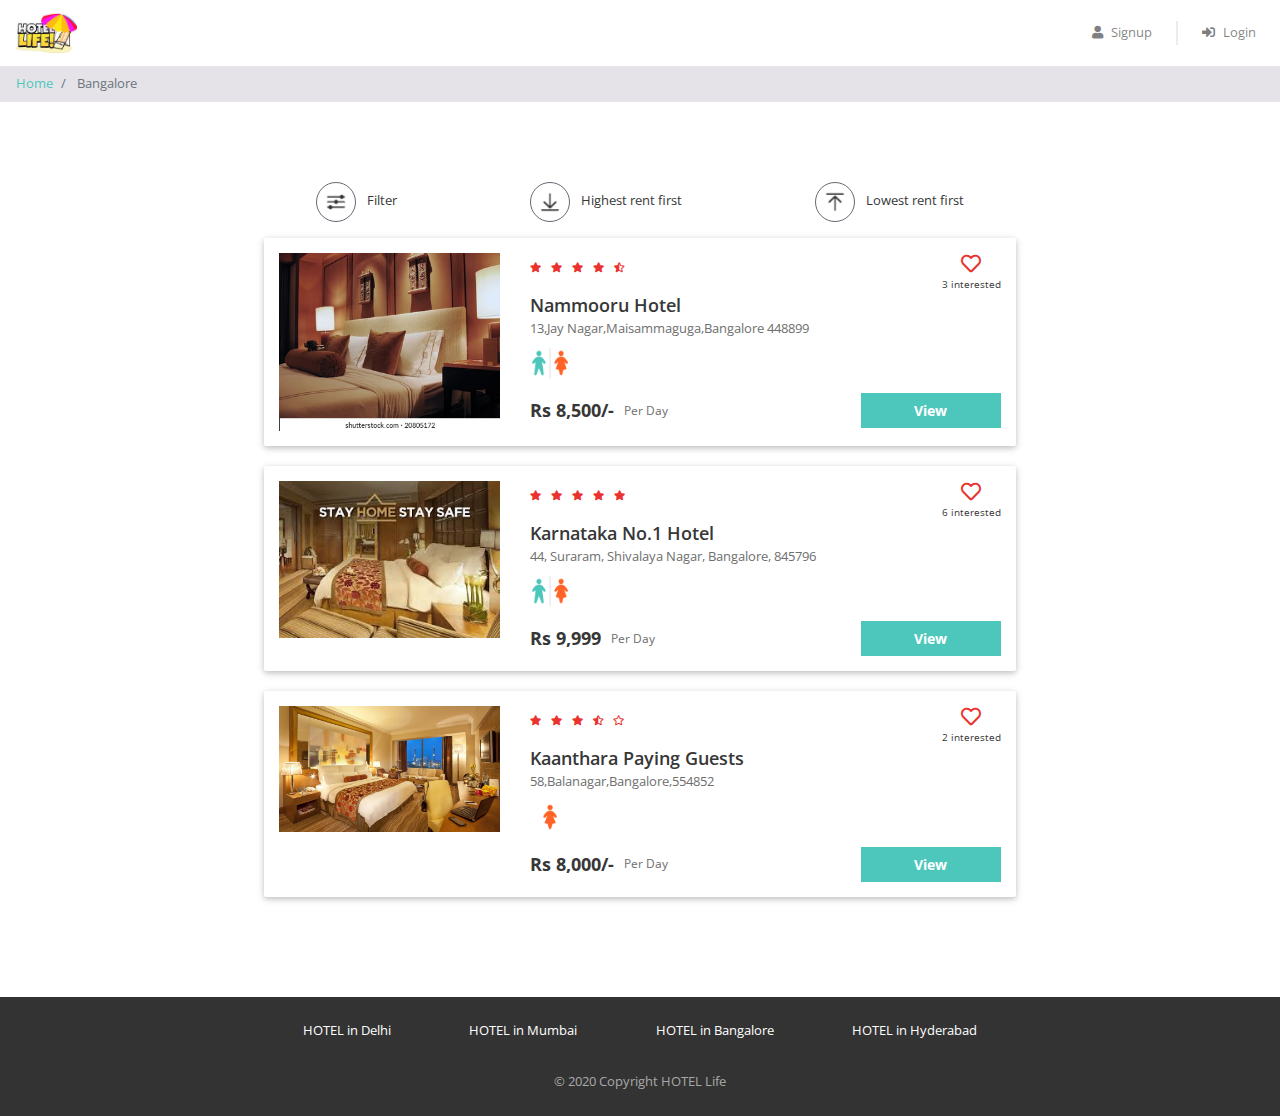
<file: bang.html>
<!DOCTYPE html>
<html lang="en">

<head>
    <meta name="viewport" content="width=device-width, initial-scale=1">
    <title>Hotel</title>

    <link href="css/bootstrap.min.css" rel="stylesheet" />
    <link href="https://use.fontawesome.com/releases/v5.11.2/css/all.css" rel="stylesheet" />
    <link href="https://fonts.googleapis.com/css2?family=Open+Sans:ital,wght@0,300;0,400;0,600;0,700;0,800;1,300;1,400;1,600;1,700;1,800&display=swap" rel="stylesheet" />
    <link href="css/common.css" rel="stylesheet" />
    <link href="css/property_list.css" rel="stylesheet" />
</head>

<body>
    <div class="header sticky-top">
        <nav class="navbar navbar-expand-md navbar-light">
            <a class="navbar-brand" href="index.html">
                <img src="img/life.jpeg" />
            </a>
            <button class="navbar-toggler" type="button" data-toggle="collapse" data-target="#my-navbar">
                <span class="navbar-toggler-icon"></span>
            </button>

            <div class="collapse navbar-collapse justify-content-end" id="my-navbar">
                <ul class="navbar-nav">
                    <li class="nav-item">
                        <a class="nav-link" href="#" data-toggle="modal" data-target="#signup-modal">
                            <i class="fas fa-user"></i>Signup
                        </a>
                    </li>
                    <div class="nav-vl"></div>
                    <li class="nav-item">
                        <a class="nav-link" href="#" data-toggle="modal" data-target="#login-modal">
                            <i class="fas fa-sign-in-alt"></i>Login
                        </a>
                    </li>
                </ul>
            </div>
        </nav>
    </div>

    <div id="loading">
    </div>

    <nav aria-label="breadcrumb">
        <ol class="breadcrumb py-2">
            <li class="breadcrumb-item">
                <a href="index.html">Home</a>
            </li>
            <li class="breadcrumb-item active" aria-current="page">
                Bangalore
            </li>
        </ol>
    </nav>

    <div class="page-container">
        <div class="filter-bar row justify-content-around">
            <div class="col-auto" data-toggle="modal" data-target="#filter-modal">
                <img src="img/filter.png" alt="filter" />
                <span>Filter</span>
            </div>
            <div class="col-auto">
                <img src="img/desc.png" alt="sort-desc" />
                <span>Highest rent first</span>
            </div>
            <div class="col-auto">
                <img src="img/asc.png" alt="sort-asc" />
                <span>Lowest rent first</span>
            </div>
        </div>

        
        <div class="property-card row">
            <div class="image-container col-md-4">
                <img src="img/properties/room5.jpeg" />
            </div>
            <div class="content-container col-md-8">
                <div class="row no-gutters justify-content-between">
                    <div class="star-container" title="4.5">
                        <i class="fas fa-star"></i>
                        <i class="fas fa-star"></i>
                        <i class="fas fa-star"></i>
                        <i class="fas fa-star"></i>
                        <i class="fas fa-star-half-alt"></i>
                    </div>
                    <div class="interested-container">
                        <i class="far fa-heart"></i>
                        <div class="interested-text">3 interested</div>
                    </div>
                </div>
                <div class="detail-container">
                    <div class="property-name">Nammooru Hotel</div>
                    <div class="property-address">13,Jay Nagar,Maisammaguga,Bangalore 448899</div>
                    <div class="property-gender">
                        <img src="img/unisex.png" />
                    </div>
                </div>
                <div class="row no-gutters">
                    <div class="rent-container col-6">
                        <div class="rent">Rs 8,500/-</div>
                        <div class="rent-unit">Per Day</div>
                    </div>
                    <div class="button-container col-6">
                        <a href="property_detail.html" class="btn btn-primary">View</a>
                    </div>
                </div>
            </div>
        </div>

        <div class="property-card row">
            <div class="image-container col-md-4">
                <img src="img/properties/room6.jpeg" />
            </div>
            <div class="content-container col-md-8">
                <div class="row no-gutters justify-content-between">
                    <div class="star-container" title="4.8">
                        <i class="fas fa-star"></i>
                        <i class="fas fa-star"></i>
                        <i class="fas fa-star"></i>
                        <i class="fas fa-star"></i>
                        <i class="fas fa-star"></i>
                    </div>
                    <div class="interested-container">
                        <i class="far fa-heart"></i>
                        <div class="interested-text">6 interested</div>
                    </div>
                </div>
                <div class="detail-container">
                    <div class="property-name">Karnataka No.1 Hotel</div>
                    <div class="property-address">44, Suraram, Shivalaya Nagar, Bangalore,  845796</div>
                    <div class="property-gender">
                        <img src="img/unisex.png" />
                    </div>
                </div>
                <div class="row no-gutters">
                    <div class="rent-container col-6">
                        <div class="rent">Rs 9,999</div>
                        <div class="rent-unit">Per Day</div>
                    </div>
                    <div class="button-container col-6">
                        <a href="property_detail.html" class="btn btn-primary">View</a>
                    </div>
                </div>
            </div>
        </div>

        <div class="property-card row">
            <div class="image-container col-md-4">
                <img src="img/properties/room2.jpeg" />
            </div>
            <div class="content-container col-md-8">
                <div class="row no-gutters justify-content-between">
                    <div class="star-container" title="3.5">
                        <i class="fas fa-star"></i>
                        <i class="fas fa-star"></i>
                        <i class="fas fa-star"></i>
                        <i class="fas fa-star-half-alt"></i>
                        <i class="far fa-star"></i>
                    </div>
                    <div class="interested-container">
                        <i class="far fa-heart"></i>
                        <div class="interested-text">2 interested</div>
                    </div>
                </div>
                <div class="detail-container">
                    <div class="property-name">Kaanthara Paying Guests</div>
                    <div class="property-address">58,Balanagar,Bangalore,554852</div>
                    <div class="property-gender">
                        <img src="img/female.png" />
                    </div>
                </div>
                <div class="row no-gutters">
                    <div class="rent-container col-6">
                        <div class="rent">Rs 8,000/-</div>
                        <div class="rent-unit">Per Day</div>
                    </div>
                    <div class="button-container col-6">
                        <a href="property_detail.html" class="btn btn-primary">View</a>
                    </div>
                </div>
            </div>
        </div>
    </div>

    <div class="modal fade" id="filter-modal" tabindex="-1" role="dialog" aria-labelledby="filter-heading" aria-hidden="true">
        <div class="modal-dialog modal-dialog-centered" role="document">
            <div class="modal-content">
                <div class="modal-header">
                    <h3 class="modal-title" id="filter-heading">Filters</h3>
                    <button type="button" class="close" data-dismiss="modal" aria-label="Close">
                        <span aria-hidden="true">&times;</span>
                    </button>
                </div>

                <div class="modal-body">
                    <h5>Gender</h5>
                    <hr />
                    <div>
                        <button class="btn btn-outline-dark btn-active">
                            No Filter
                        </button>
                        <button class="btn btn-outline-dark">
                            <i class="fas fa-venus-mars"></i>Unisex
                        </button>
                        <button class="btn btn-outline-dark">
                            <i class="fas fa-mars"></i>Male
                        </button>
                        <button class="btn btn-outline-dark">
                            <i class="fas fa-venus"></i>Female
                        </button>
                    </div>
                </div>

                <div class="modal-footer">
                    <button data-dismiss="modal" class="btn btn-success">Okay</button>
                </div>
            </div>
        </div>
    </div>

    <div class="modal fade" id="signup-modal" tabindex="-1" role="dialog" aria-labelledby="signup-heading" aria-hidden="true">
        <div class="modal-dialog" role="document">
            <div class="modal-content">
                <div class="modal-header">
                    <h5 class="modal-title" id="signup-heading">Signup with HOTELLife</h5>
                    <button type="button" class="close" data-dismiss="modal" aria-label="Close">
                        <span aria-hidden="true">&times;</span>
                    </button>
                </div>

                <div class="modal-body">
                    <form id="signup-form" class="form" role="form">
                        <div class="input-group form-group">
                            <div class="input-group-prepend">
                                <span class="input-group-text">
                                    <i class="fas fa-user"></i>
                                </span>
                            </div>
                            <input type="text" class="form-control" name="full_name" placeholder="Full Name" maxlength="30" required>
                        </div>

                        <div class="input-group form-group">
                            <div class="input-group-prepend">
                                <span class="input-group-text">
                                    <i class="fas fa-phone-alt"></i>
                                </span>
                            </div>
                            <input type="text" class="form-control" name="phone" placeholder="Phone Number" maxlength="10" minlength="10" required>
                        </div>

                        <div class="input-group form-group">
                            <div class="input-group-prepend">
                                <span class="input-group-text">
                                    <i class="fas fa-envelope"></i>
                                </span>
                            </div>
                            <input type="email" class="form-control" name="email" placeholder="Email" required>
                        </div>

                        <div class="input-group form-group">
                            <div class="input-group-prepend">
                                <span class="input-group-text">
                                    <i class="fas fa-lock"></i>
                                </span>
                            </div>
                            <input type="password" class="form-control" name="password" placeholder="Password" minlength="6" required>
                        </div>

                        <div class="input-group form-group">
                            <div class="input-group-prepend">
                                <span class="input-group-text">
                                    <i class="fas fa-university"></i>
                                </span>
                            </div>
                            <input type="text" class="form-control" name="college_name" placeholder="College Name" maxlength="150" required>
                        </div>

                        <div class="form-group">
                            <span>I'm a</span>
                            <input type="radio" class="ml-3" id="gender-male" name="gender" value="male" /> Male
                            <label for="gender-male">
                            </label>
                            <input type="radio" class="ml-3" id="gender-female" name="gender" value="female" />
                            <label for="gender-female">
                                Female
                            </label>
                        </div>

                        <div class="form-group">
                            <button type="submit" class="btn btn-block btn-primary">Create Account</button>
                        </div>
                    </form>
                </div>

                <div class="modal-footer">
                    <span>Already have an account?
                        <a href="#" data-dismiss="modal" data-toggle="modal" data-target="#login-modal">Login</a>
                    </span>
                </div>
            </div>
        </div>
    </div>

    <div class="modal fade" id="login-modal" tabindex="-1" role="dialog" aria-labelledby="login-heading" aria-hidden="true">
        <div class="modal-dialog modal-dialog-centered" role="document">
            <div class="modal-content">
                <div class="modal-header">
                    <h5 class="modal-title" id="login-heading">Login with HOTELLife</h5>
                    <button type="button" class="close" data-dismiss="modal" aria-label="Close">
                        <span aria-hidden="true">&times;</span>
                    </button>
                </div>

                <div class="modal-body">
                    <form id="login-form" class="form" role="form">
                        <div class="input-group form-group">
                            <div class="input-group-prepend">
                                <span class="input-group-text">
                                    <i class="fas fa-user"></i>
                                </span>
                            </div>
                            <input type="email" class="form-control" name="email" placeholder="Email" required>
                        </div>

                        <div class="input-group form-group">
                            <div class="input-group-prepend">
                                <span class="input-group-text">
                                    <i class="fas fa-lock"></i>
                                </span>
                            </div>
                            <input type="password" class="form-control" name="password" placeholder="Password" minlength="6" required>
                        </div>

                        <div class="form-group">
                            <button type="submit" class="btn btn-block btn-primary">Login</button>
                        </div>
                    </form>
                </div>

                <div class="modal-footer">
                    <span>
                        <a href="#" data-dismiss="modal" data-toggle="modal" data-target="#signup-modal">Click here</a>
                        to register a new account
                    </span>
                </div>
            </div>
        </div>
    </div>

    <div class="footer">
        <div class="page-container footer-container">
            <div class="footer-cities">
                <div class="footer-city">
                    <a href="property_list.html">HOTEL in Delhi</a>
                </div>
                <div class="footer-city">
                    <a href="property_list.html">HOTEL in Mumbai</a>
                </div>
                <div class="footer-city">
                    <a href="property_list.html">HOTEL in Bangalore</a>
                </div>
                <div class="footer-city">
                    <a href="property_list.html">HOTEL in Hyderabad</a>
                </div>
            </div>
            <div class="footer-copyright">© 2020 Copyright HOTEL Life </div>
        </div>
    </div>

    <script type="text/javascript" src="js/jquery.js"></script>
    <script type="text/javascript" src="js/bootstrap.min.js"></script>
</body>

</html>
</file>
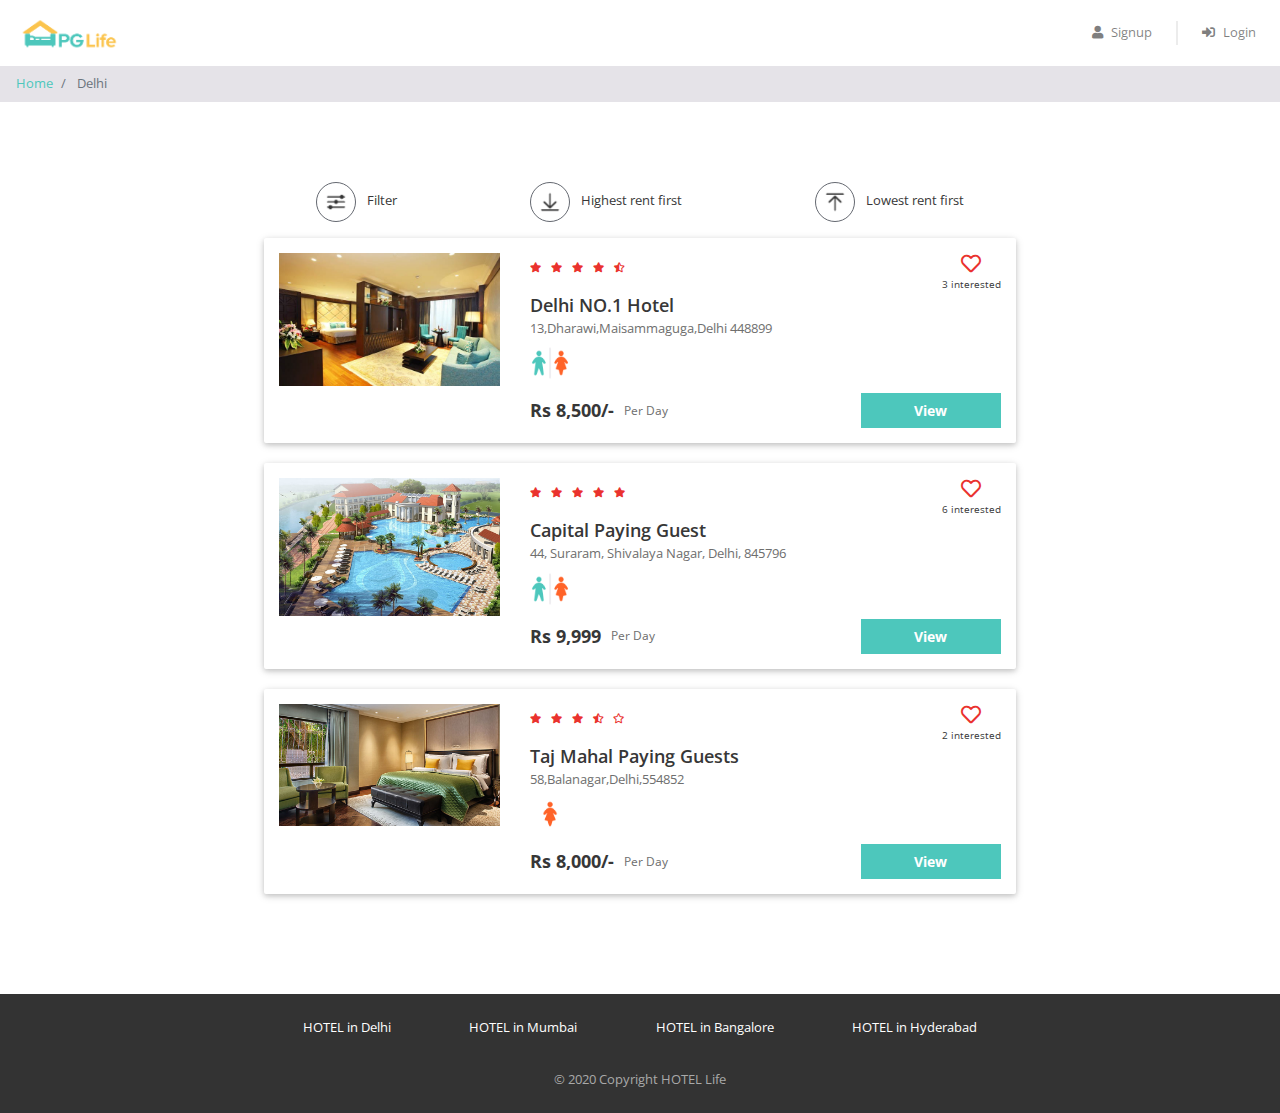
<file: delhi.html>
<!DOCTYPE html>
<html lang="en">

<head>
    <meta name="viewport" content="width=device-width, initial-scale=1">
    <title>Hotel</title>

    <link href="css/bootstrap.min.css" rel="stylesheet" />
    <link href="https://use.fontawesome.com/releases/v5.11.2/css/all.css" rel="stylesheet" />
    <link href="https://fonts.googleapis.com/css2?family=Open+Sans:ital,wght@0,300;0,400;0,600;0,700;0,800;1,300;1,400;1,600;1,700;1,800&display=swap" rel="stylesheet" />
    <link href="css/common.css" rel="stylesheet" />
    <link href="css/property_list.css" rel="stylesheet" />
</head>

<body>
    <div class="header sticky-top">
        <nav class="navbar navbar-expand-md navbar-light">
            <a class="navbar-brand" href="index.html">
                <img src="img/logo.png" />
            </a>
            <button class="navbar-toggler" type="button" data-toggle="collapse" data-target="#my-navbar">
                <span class="navbar-toggler-icon"></span>
            </button>

            <div class="collapse navbar-collapse justify-content-end" id="my-navbar">
                <ul class="navbar-nav">
                    <li class="nav-item">
                        <a class="nav-link" href="#" data-toggle="modal" data-target="#signup-modal">
                            <i class="fas fa-user"></i>Signup
                        </a>
                    </li>
                    <div class="nav-vl"></div>
                    <li class="nav-item">
                        <a class="nav-link" href="#" data-toggle="modal" data-target="#login-modal">
                            <i class="fas fa-sign-in-alt"></i>Login
                        </a>
                    </li>
                </ul>
            </div>
        </nav>
    </div>

    <div id="loading">
    </div>

    <nav aria-label="breadcrumb">
        <ol class="breadcrumb py-2">
            <li class="breadcrumb-item">
                <a href="index.html">Home</a>
            </li>
            <li class="breadcrumb-item active" aria-current="page">
                Delhi
            </li>
        </ol>
    </nav>

    <div class="page-container">
        <div class="filter-bar row justify-content-around">
            <div class="col-auto" data-toggle="modal" data-target="#filter-modal">
                <img src="img/filter.png" alt="filter" />
                <span>Filter</span>
            </div>
            <div class="col-auto">
                <img src="img/desc.png" alt="sort-desc" />
                <span>Highest rent first</span>
            </div>
            <div class="col-auto">
                <img src="img/asc.png" alt="sort-asc" />
                <span>Lowest rent first</span>
            </div>
        </div>

        
        <div class="property-card row">
            <div class="image-container col-md-4">
                <img src="img/properties/room.jpeg" />
            </div>
            <div class="content-container col-md-8">
                <div class="row no-gutters justify-content-between">
                    <div class="star-container" title="4.5">
                        <i class="fas fa-star"></i>
                        <i class="fas fa-star"></i>
                        <i class="fas fa-star"></i>
                        <i class="fas fa-star"></i>
                        <i class="fas fa-star-half-alt"></i>
                    </div>
                    <div class="interested-container">
                        <i class="far fa-heart"></i>
                        <div class="interested-text">3 interested</div>
                    </div>
                </div>
                <div class="detail-container">
                    <div class="property-name">Delhi NO.1 Hotel</div>
                    <div class="property-address">13,Dharawi,Maisammaguga,Delhi 448899</div>
                    <div class="property-gender">
                        <img src="img/unisex.png" />
                    </div>
                </div>
                <div class="row no-gutters">
                    <div class="rent-container col-6">
                        <div class="rent">Rs 8,500/-</div>
                        <div class="rent-unit">Per Day</div>
                    </div>
                    <div class="button-container col-6">
                        <a href="property_detail.html" class="btn btn-primary">View</a>
                    </div>
                </div>
            </div>
        </div>

        <div class="property-card row">
            <div class="image-container col-md-4">
                <img src="img/properties/room3.jpg" />
            </div>
            <div class="content-container col-md-8">
                <div class="row no-gutters justify-content-between">
                    <div class="star-container" title="4.8">
                        <i class="fas fa-star"></i>
                        <i class="fas fa-star"></i>
                        <i class="fas fa-star"></i>
                        <i class="fas fa-star"></i>
                        <i class="fas fa-star"></i>
                    </div>
                    <div class="interested-container">
                        <i class="far fa-heart"></i>
                        <div class="interested-text">6 interested</div>
                    </div>
                </div>
                <div class="detail-container">
                    <div class="property-name">Capital Paying Guest</div>
                    <div class="property-address">44, Suraram, Shivalaya Nagar, Delhi,  845796</div>
                    <div class="property-gender">
                        <img src="img/unisex.png" />
                    </div>
                </div>
                <div class="row no-gutters">
                    <div class="rent-container col-6">
                        <div class="rent">Rs 9,999</div>
                        <div class="rent-unit">Per Day</div>
                    </div>
                    <div class="button-container col-6">
                        <a href="property_detail.html" class="btn btn-primary">View</a>
                    </div>
                </div>
            </div>
        </div>

        <div class="property-card row">
            <div class="image-container col-md-4">
                <img src="img/properties/room4.jpg" />
            </div>
            <div class="content-container col-md-8">
                <div class="row no-gutters justify-content-between">
                    <div class="star-container" title="3.5">
                        <i class="fas fa-star"></i>
                        <i class="fas fa-star"></i>
                        <i class="fas fa-star"></i>
                        <i class="fas fa-star-half-alt"></i>
                        <i class="far fa-star"></i>
                    </div>
                    <div class="interested-container">
                        <i class="far fa-heart"></i>
                        <div class="interested-text">2 interested</div>
                    </div>
                </div>
                <div class="detail-container">
                    <div class="property-name">Taj Mahal Paying Guests</div>
                    <div class="property-address">58,Balanagar,Delhi,554852</div>
                    <div class="property-gender">
                        <img src="img/female.png" />
                    </div>
                </div>
                <div class="row no-gutters">
                    <div class="rent-container col-6">
                        <div class="rent">Rs 8,000/-</div>
                        <div class="rent-unit">Per Day</div>
                    </div>
                    <div class="button-container col-6">
                        <a href="property_detail.html" class="btn btn-primary">View</a>
                    </div>
                </div>
            </div>
        </div>
    </div>

    <div class="modal fade" id="filter-modal" tabindex="-1" role="dialog" aria-labelledby="filter-heading" aria-hidden="true">
        <div class="modal-dialog modal-dialog-centered" role="document">
            <div class="modal-content">
                <div class="modal-header">
                    <h3 class="modal-title" id="filter-heading">Filters</h3>
                    <button type="button" class="close" data-dismiss="modal" aria-label="Close">
                        <span aria-hidden="true">&times;</span>
                    </button>
                </div>

                <div class="modal-body">
                    <h5>Gender</h5>
                    <hr />
                    <div>
                        <button class="btn btn-outline-dark btn-active">
                            No Filter
                        </button>
                        <button class="btn btn-outline-dark">
                            <i class="fas fa-venus-mars"></i>Unisex
                        </button>
                        <button class="btn btn-outline-dark">
                            <i class="fas fa-mars"></i>Male
                        </button>
                        <button class="btn btn-outline-dark">
                            <i class="fas fa-venus"></i>Female
                        </button>
                    </div>
                </div>

                <div class="modal-footer">
                    <button data-dismiss="modal" class="btn btn-success">Okay</button>
                </div>
            </div>
        </div>
    </div>

    <div class="modal fade" id="signup-modal" tabindex="-1" role="dialog" aria-labelledby="signup-heading" aria-hidden="true">
        <div class="modal-dialog" role="document">
            <div class="modal-content">
                <div class="modal-header">
                    <h5 class="modal-title" id="signup-heading">Signup with HOTELLife</h5>
                    <button type="button" class="close" data-dismiss="modal" aria-label="Close">
                        <span aria-hidden="true">&times;</span>
                    </button>
                </div>

                <div class="modal-body">
                    <form id="signup-form" class="form" role="form">
                        <div class="input-group form-group">
                            <div class="input-group-prepend">
                                <span class="input-group-text">
                                    <i class="fas fa-user"></i>
                                </span>
                            </div>
                            <input type="text" class="form-control" name="full_name" placeholder="Full Name" maxlength="30" required>
                        </div>

                        <div class="input-group form-group">
                            <div class="input-group-prepend">
                                <span class="input-group-text">
                                    <i class="fas fa-phone-alt"></i>
                                </span>
                            </div>
                            <input type="text" class="form-control" name="phone" placeholder="Phone Number" maxlength="10" minlength="10" required>
                        </div>

                        <div class="input-group form-group">
                            <div class="input-group-prepend">
                                <span class="input-group-text">
                                    <i class="fas fa-envelope"></i>
                                </span>
                            </div>
                            <input type="email" class="form-control" name="email" placeholder="Email" required>
                        </div>

                        <div class="input-group form-group">
                            <div class="input-group-prepend">
                                <span class="input-group-text">
                                    <i class="fas fa-lock"></i>
                                </span>
                            </div>
                            <input type="password" class="form-control" name="password" placeholder="Password" minlength="6" required>
                        </div>

                        <div class="input-group form-group">
                            <div class="input-group-prepend">
                                <span class="input-group-text">
                                    <i class="fas fa-university"></i>
                                </span>
                            </div>
                            <input type="text" class="form-control" name="college_name" placeholder="College Name" maxlength="150" required>
                        </div>

                        <div class="form-group">
                            <span>I'm a</span>
                            <input type="radio" class="ml-3" id="gender-male" name="gender" value="male" /> Male
                            <label for="gender-male">
                            </label>
                            <input type="radio" class="ml-3" id="gender-female" name="gender" value="female" />
                            <label for="gender-female">
                                Female
                            </label>
                        </div>

                        <div class="form-group">
                            <button type="submit" class="btn btn-block btn-primary">Create Account</button>
                        </div>
                    </form>
                </div>

                <div class="modal-footer">
                    <span>Already have an account?
                        <a href="#" data-dismiss="modal" data-toggle="modal" data-target="#login-modal">Login</a>
                    </span>
                </div>
            </div>
        </div>
    </div>

    <div class="modal fade" id="login-modal" tabindex="-1" role="dialog" aria-labelledby="login-heading" aria-hidden="true">
        <div class="modal-dialog modal-dialog-centered" role="document">
            <div class="modal-content">
                <div class="modal-header">
                    <h5 class="modal-title" id="login-heading">Login with HOTELLife</h5>
                    <button type="button" class="close" data-dismiss="modal" aria-label="Close">
                        <span aria-hidden="true">&times;</span>
                    </button>
                </div>

                <div class="modal-body">
                    <form id="login-form" class="form" role="form">
                        <div class="input-group form-group">
                            <div class="input-group-prepend">
                                <span class="input-group-text">
                                    <i class="fas fa-user"></i>
                                </span>
                            </div>
                            <input type="email" class="form-control" name="email" placeholder="Email" required>
                        </div>

                        <div class="input-group form-group">
                            <div class="input-group-prepend">
                                <span class="input-group-text">
                                    <i class="fas fa-lock"></i>
                                </span>
                            </div>
                            <input type="password" class="form-control" name="password" placeholder="Password" minlength="6" required>
                        </div>

                        <div class="form-group">
                            <button type="submit" class="btn btn-block btn-primary">Login</button>
                        </div>
                    </form>
                </div>

                <div class="modal-footer">
                    <span>
                        <a href="#" data-dismiss="modal" data-toggle="modal" data-target="#signup-modal">Click here</a>
                        to register a new account
                    </span>
                </div>
            </div>
        </div>
    </div>

    <div class="footer">
        <div class="page-container footer-container">
            <div class="footer-cities">
                <div class="footer-city">
                    <a href="property_list.html">HOTEL in Delhi</a>
                </div>
                <div class="footer-city">
                    <a href="property_list.html">HOTEL in Mumbai</a>
                </div>
                <div class="footer-city">
                    <a href="property_list.html">HOTEL in Bangalore</a>
                </div>
                <div class="footer-city">
                    <a href="property_list.html">HOTEL in Hyderabad</a>
                </div>
            </div>
            <div class="footer-copyright">© 2020 Copyright HOTEL Life </div>
        </div>
    </div>

    <script type="text/javascript" src="js/jquery.js"></script>
    <script type="text/javascript" src="js/bootstrap.min.js"></script>
</body>

</html>
</file>
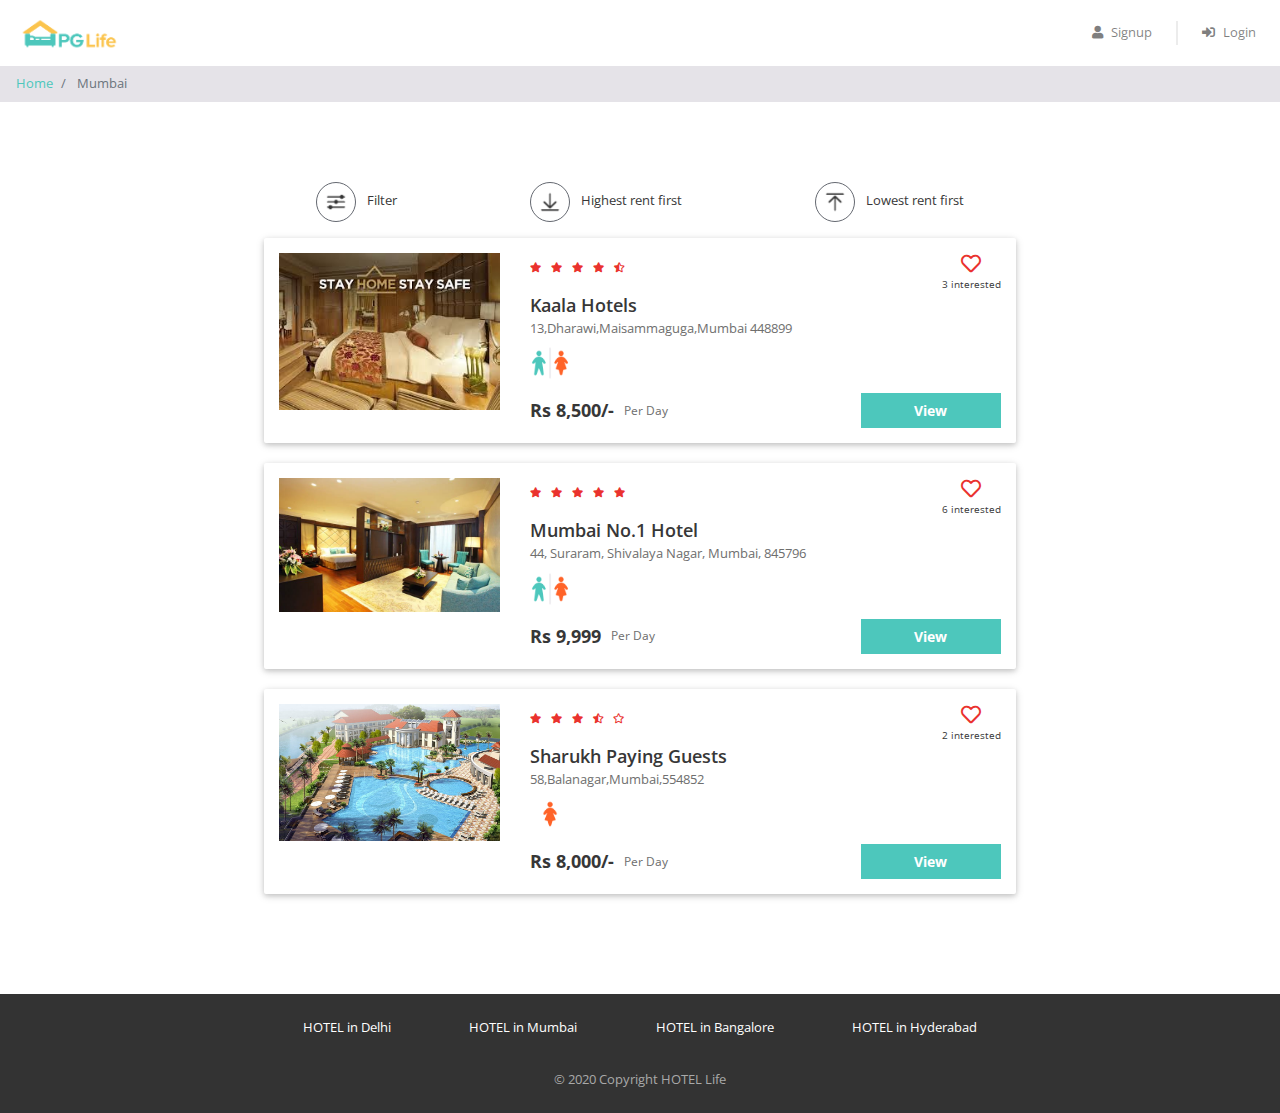
<file: mumbai.html>
<!DOCTYPE html>
<html lang="en">

<head>
    <meta name="viewport" content="width=device-width, initial-scale=1">
    <title>Hotel</title>

    <link href="css/bootstrap.min.css" rel="stylesheet" />
    <link href="https://use.fontawesome.com/releases/v5.11.2/css/all.css" rel="stylesheet" />
    <link href="https://fonts.googleapis.com/css2?family=Open+Sans:ital,wght@0,300;0,400;0,600;0,700;0,800;1,300;1,400;1,600;1,700;1,800&display=swap" rel="stylesheet" />
    <link href="css/common.css" rel="stylesheet" />
    <link href="css/property_list.css" rel="stylesheet" />
</head>

<body>
    <div class="header sticky-top">
        <nav class="navbar navbar-expand-md navbar-light">
            <a class="navbar-brand" href="index.html">
                <img src="img/logo.png" />
            </a>
            <button class="navbar-toggler" type="button" data-toggle="collapse" data-target="#my-navbar">
                <span class="navbar-toggler-icon"></span>
            </button>

            <div class="collapse navbar-collapse justify-content-end" id="my-navbar">
                <ul class="navbar-nav">
                    <li class="nav-item">
                        <a class="nav-link" href="#" data-toggle="modal" data-target="#signup-modal">
                            <i class="fas fa-user"></i>Signup
                        </a>
                    </li>
                    <div class="nav-vl"></div>
                    <li class="nav-item">
                        <a class="nav-link" href="#" data-toggle="modal" data-target="#login-modal">
                            <i class="fas fa-sign-in-alt"></i>Login
                        </a>
                    </li>
                </ul>
            </div>
        </nav>
    </div>

    <div id="loading">
    </div>

    <nav aria-label="breadcrumb">
        <ol class="breadcrumb py-2">
            <li class="breadcrumb-item">
                <a href="index.html">Home</a>
            </li>
            <li class="breadcrumb-item active" aria-current="page">
                Mumbai
            </li>
        </ol>
    </nav>

    <div class="page-container">
        <div class="filter-bar row justify-content-around">
            <div class="col-auto" data-toggle="modal" data-target="#filter-modal">
                <img src="img/filter.png" alt="filter" />
                <span>Filter</span>
            </div>
            <div class="col-auto">
                <img src="img/desc.png" alt="sort-desc" />
                <span>Highest rent first</span>
            </div>
            <div class="col-auto">
                <img src="img/asc.png" alt="sort-asc" />
                <span>Lowest rent first</span>
            </div>
        </div>

        
        <div class="property-card row">
            <div class="image-container col-md-4">
                <img src="img/properties/room6.jpeg" />
            </div>
            <div class="content-container col-md-8">
                <div class="row no-gutters justify-content-between">
                    <div class="star-container" title="4.5">
                        <i class="fas fa-star"></i>
                        <i class="fas fa-star"></i>
                        <i class="fas fa-star"></i>
                        <i class="fas fa-star"></i>
                        <i class="fas fa-star-half-alt"></i>
                    </div>
                    <div class="interested-container">
                        <i class="far fa-heart"></i>
                        <div class="interested-text">3 interested</div>
                    </div>
                </div>
                <div class="detail-container">
                    <div class="property-name">Kaala Hotels</div>
                    <div class="property-address">13,Dharawi,Maisammaguga,Mumbai 448899</div>
                    <div class="property-gender">
                        <img src="img/unisex.png" />
                    </div>
                </div>
                <div class="row no-gutters">
                    <div class="rent-container col-6">
                        <div class="rent">Rs 8,500/-</div>
                        <div class="rent-unit">Per Day</div>
                    </div>
                    <div class="button-container col-6">
                        <a href="property_detail.html" class="btn btn-primary">View</a>
                    </div>
                </div>
            </div>
        </div>

        <div class="property-card row">
            <div class="image-container col-md-4">
                <img src="img/properties/room.jpeg" />
            </div>
            <div class="content-container col-md-8">
                <div class="row no-gutters justify-content-between">
                    <div class="star-container" title="4.8">
                        <i class="fas fa-star"></i>
                        <i class="fas fa-star"></i>
                        <i class="fas fa-star"></i>
                        <i class="fas fa-star"></i>
                        <i class="fas fa-star"></i>
                    </div>
                    <div class="interested-container">
                        <i class="far fa-heart"></i>
                        <div class="interested-text">6 interested</div>
                    </div>
                </div>
                <div class="detail-container">
                    <div class="property-name">Mumbai No.1 Hotel</div>
                    <div class="property-address">44, Suraram, Shivalaya Nagar, Mumbai,  845796</div>
                    <div class="property-gender">
                        <img src="img/unisex.png" />
                    </div>
                </div>
                <div class="row no-gutters">
                    <div class="rent-container col-6">
                        <div class="rent">Rs 9,999</div>
                        <div class="rent-unit">Per Day</div>
                    </div>
                    <div class="button-container col-6">
                        <a href="property_detail.html" class="btn btn-primary">View</a>
                    </div>
                </div>
            </div>
        </div>

        <div class="property-card row">
            <div class="image-container col-md-4">
                <img src="img/properties/room3.jpg" />
            </div>
            <div class="content-container col-md-8">
                <div class="row no-gutters justify-content-between">
                    <div class="star-container" title="3.5">
                        <i class="fas fa-star"></i>
                        <i class="fas fa-star"></i>
                        <i class="fas fa-star"></i>
                        <i class="fas fa-star-half-alt"></i>
                        <i class="far fa-star"></i>
                    </div>
                    <div class="interested-container">
                        <i class="far fa-heart"></i>
                        <div class="interested-text">2 interested</div>
                    </div>
                </div>
                <div class="detail-container">
                    <div class="property-name">Sharukh Paying Guests</div>
                    <div class="property-address">58,Balanagar,Mumbai,554852</div>
                    <div class="property-gender">
                        <img src="img/female.png" />
                    </div>
                </div>
                <div class="row no-gutters">
                    <div class="rent-container col-6">
                        <div class="rent">Rs 8,000/-</div>
                        <div class="rent-unit">Per Day</div>
                    </div>
                    <div class="button-container col-6">
                        <a href="property_detail.html" class="btn btn-primary">View</a>
                    </div>
                </div>
            </div>
        </div>
    </div>

    <div class="modal fade" id="filter-modal" tabindex="-1" role="dialog" aria-labelledby="filter-heading" aria-hidden="true">
        <div class="modal-dialog modal-dialog-centered" role="document">
            <div class="modal-content">
                <div class="modal-header">
                    <h3 class="modal-title" id="filter-heading">Filters</h3>
                    <button type="button" class="close" data-dismiss="modal" aria-label="Close">
                        <span aria-hidden="true">&times;</span>
                    </button>
                </div>

                <div class="modal-body">
                    <h5>Gender</h5>
                    <hr />
                    <div>
                        <button class="btn btn-outline-dark btn-active">
                            No Filter
                        </button>
                        <button class="btn btn-outline-dark">
                            <i class="fas fa-venus-mars"></i>Unisex
                        </button>
                        <button class="btn btn-outline-dark">
                            <i class="fas fa-mars"></i>Male
                        </button>
                        <button class="btn btn-outline-dark">
                            <i class="fas fa-venus"></i>Female
                        </button>
                    </div>
                </div>

                <div class="modal-footer">
                    <button data-dismiss="modal" class="btn btn-success">Okay</button>
                </div>
            </div>
        </div>
    </div>

    <div class="modal fade" id="signup-modal" tabindex="-1" role="dialog" aria-labelledby="signup-heading" aria-hidden="true">
        <div class="modal-dialog" role="document">
            <div class="modal-content">
                <div class="modal-header">
                    <h5 class="modal-title" id="signup-heading">Signup with HOTELLife</h5>
                    <button type="button" class="close" data-dismiss="modal" aria-label="Close">
                        <span aria-hidden="true">&times;</span>
                    </button>
                </div>

                <div class="modal-body">
                    <form id="signup-form" class="form" role="form">
                        <div class="input-group form-group">
                            <div class="input-group-prepend">
                                <span class="input-group-text">
                                    <i class="fas fa-user"></i>
                                </span>
                            </div>
                            <input type="text" class="form-control" name="full_name" placeholder="Full Name" maxlength="30" required>
                        </div>

                        <div class="input-group form-group">
                            <div class="input-group-prepend">
                                <span class="input-group-text">
                                    <i class="fas fa-phone-alt"></i>
                                </span>
                            </div>
                            <input type="text" class="form-control" name="phone" placeholder="Phone Number" maxlength="10" minlength="10" required>
                        </div>

                        <div class="input-group form-group">
                            <div class="input-group-prepend">
                                <span class="input-group-text">
                                    <i class="fas fa-envelope"></i>
                                </span>
                            </div>
                            <input type="email" class="form-control" name="email" placeholder="Email" required>
                        </div>

                        <div class="input-group form-group">
                            <div class="input-group-prepend">
                                <span class="input-group-text">
                                    <i class="fas fa-lock"></i>
                                </span>
                            </div>
                            <input type="password" class="form-control" name="password" placeholder="Password" minlength="6" required>
                        </div>

                        <div class="input-group form-group">
                            <div class="input-group-prepend">
                                <span class="input-group-text">
                                    <i class="fas fa-university"></i>
                                </span>
                            </div>
                            <input type="text" class="form-control" name="college_name" placeholder="College Name" maxlength="150" required>
                        </div>

                        <div class="form-group">
                            <span>I'm a</span>
                            <input type="radio" class="ml-3" id="gender-male" name="gender" value="male" /> Male
                            <label for="gender-male">
                            </label>
                            <input type="radio" class="ml-3" id="gender-female" name="gender" value="female" />
                            <label for="gender-female">
                                Female
                            </label>
                        </div>

                        <div class="form-group">
                            <button type="submit" class="btn btn-block btn-primary">Create Account</button>
                        </div>
                    </form>
                </div>

                <div class="modal-footer">
                    <span>Already have an account?
                        <a href="#" data-dismiss="modal" data-toggle="modal" data-target="#login-modal">Login</a>
                    </span>
                </div>
            </div>
        </div>
    </div>

    <div class="modal fade" id="login-modal" tabindex="-1" role="dialog" aria-labelledby="login-heading" aria-hidden="true">
        <div class="modal-dialog modal-dialog-centered" role="document">
            <div class="modal-content">
                <div class="modal-header">
                    <h5 class="modal-title" id="login-heading">Login with HOTELLife</h5>
                    <button type="button" class="close" data-dismiss="modal" aria-label="Close">
                        <span aria-hidden="true">&times;</span>
                    </button>
                </div>

                <div class="modal-body">
                    <form id="login-form" class="form" role="form">
                        <div class="input-group form-group">
                            <div class="input-group-prepend">
                                <span class="input-group-text">
                                    <i class="fas fa-user"></i>
                                </span>
                            </div>
                            <input type="email" class="form-control" name="email" placeholder="Email" required>
                        </div>

                        <div class="input-group form-group">
                            <div class="input-group-prepend">
                                <span class="input-group-text">
                                    <i class="fas fa-lock"></i>
                                </span>
                            </div>
                            <input type="password" class="form-control" name="password" placeholder="Password" minlength="6" required>
                        </div>

                        <div class="form-group">
                            <button type="submit" class="btn btn-block btn-primary">Login</button>
                        </div>
                    </form>
                </div>

                <div class="modal-footer">
                    <span>
                        <a href="#" data-dismiss="modal" data-toggle="modal" data-target="#signup-modal">Click here</a>
                        to register a new account
                    </span>
                </div>
            </div>
        </div>
    </div>

    <div class="footer">
        <div class="page-container footer-container">
            <div class="footer-cities">
                <div class="footer-city">
                    <a href="property_list.html">HOTEL in Delhi</a>
                </div>
                <div class="footer-city">
                    <a href="property_list.html">HOTEL in Mumbai</a>
                </div>
                <div class="footer-city">
                    <a href="property_list.html">HOTEL in Bangalore</a>
                </div>
                <div class="footer-city">
                    <a href="property_list.html">HOTEL in Hyderabad</a>
                </div>
            </div>
            <div class="footer-copyright">© 2020 Copyright HOTEL Life </div>
        </div>
    </div>

    <script type="text/javascript" src="js/jquery.js"></script>
    <script type="text/javascript" src="js/bootstrap.min.js"></script>
</body>

</html>
</file>
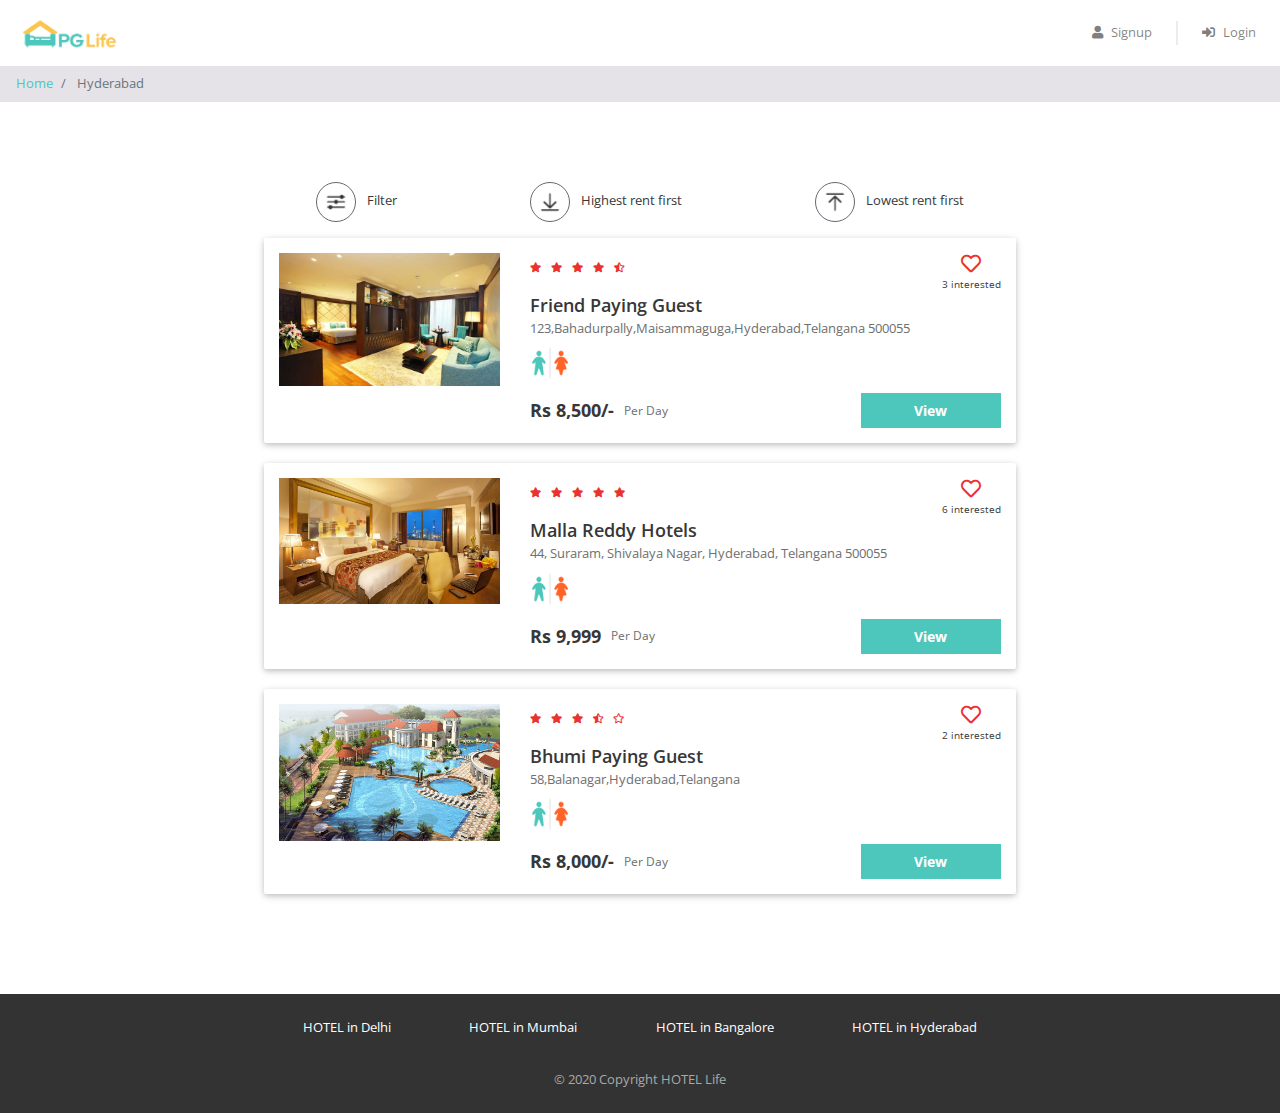
<file: property_list.html>
<!DOCTYPE html>
<html lang="en">

<head>
    <meta name="viewport" content="width=device-width, initial-scale=1">
    <title>Hotel</title>

    <link href="css/bootstrap.min.css" rel="stylesheet" />
    <link href="https://use.fontawesome.com/releases/v5.11.2/css/all.css" rel="stylesheet" />
    <link href="https://fonts.googleapis.com/css2?family=Open+Sans:ital,wght@0,300;0,400;0,600;0,700;0,800;1,300;1,400;1,600;1,700;1,800&display=swap" rel="stylesheet" />
    <link href="css/common.css" rel="stylesheet" />
    <link href="css/property_list.css" rel="stylesheet" />
</head>

<body>
    <div class="header sticky-top">
        <nav class="navbar navbar-expand-md navbar-light">
            <a class="navbar-brand" href="index.html">
                <img src="img/logo.png" />
            </a>
            <button class="navbar-toggler" type="button" data-toggle="collapse" data-target="#my-navbar">
                <span class="navbar-toggler-icon"></span>
            </button>

            <div class="collapse navbar-collapse justify-content-end" id="my-navbar">
                <ul class="navbar-nav">
                    <li class="nav-item">
                        <a class="nav-link" href="#" data-toggle="modal" data-target="#signup-modal">
                            <i class="fas fa-user"></i>Signup
                        </a>
                    </li>
                    <div class="nav-vl"></div>
                    <li class="nav-item">
                        <a class="nav-link" href="#" data-toggle="modal" data-target="#login-modal">
                            <i class="fas fa-sign-in-alt"></i>Login
                        </a>
                    </li>
                </ul>
            </div>
        </nav>
    </div>

    <div id="loading">
    </div>

    <nav aria-label="breadcrumb">
        <ol class="breadcrumb py-2">
            <li class="breadcrumb-item">
                <a href="index.html">Home</a>
            </li>
            <li class="breadcrumb-item active" aria-current="page">
                Hyderabad
            </li>
        </ol>
    </nav>

    <div class="page-container">
        <div class="filter-bar row justify-content-around">
            <div class="col-auto" data-toggle="modal" data-target="#filter-modal">
                <img src="img/filter.png" alt="filter" />
                <span>Filter</span>
            </div>
            <div class="col-auto">
                <img src="img/desc.png" alt="sort-desc" />
                <span>Highest rent first</span>
            </div>
            <div class="col-auto">
                <img src="img/asc.png" alt="sort-asc" />
                <span>Lowest rent first</span>
            </div>
        </div>

        
        <div class="property-card row">
            <div class="image-container col-md-4">
                <img src="img/properties/room.jpeg" />
            </div>
            <div class="content-container col-md-8">
                <div class="row no-gutters justify-content-between">
                    <div class="star-container" title="4.5">
                        <i class="fas fa-star"></i>
                        <i class="fas fa-star"></i>
                        <i class="fas fa-star"></i>
                        <i class="fas fa-star"></i>
                        <i class="fas fa-star-half-alt"></i>
                    </div>
                    <div class="interested-container">
                        <i class="far fa-heart"></i>
                        <div class="interested-text">3 interested</div>
                    </div>
                </div>
                <div class="detail-container">
                    <div class="property-name">Friend Paying Guest</div>
                    <div class="property-address">123,Bahadurpally,Maisammaguga,Hyderabad,Telangana 500055</div>
                    <div class="property-gender">
                        <img src="img/unisex.png" />
                    </div>
                </div>
                <div class="row no-gutters">
                    <div class="rent-container col-6">
                        <div class="rent">Rs 8,500/-</div>
                        <div class="rent-unit">Per Day</div>
                    </div>
                    <div class="button-container col-6">
                        <a href="property_detail.html" class="btn btn-primary">View</a>
                    </div>
                </div>
            </div>
        </div>

        <div class="property-card row">
            <div class="image-container col-md-4">
                <img src="img/properties/room2.jpeg" />
            </div>
            <div class="content-container col-md-8">
                <div class="row no-gutters justify-content-between">
                    <div class="star-container" title="4.8">
                        <i class="fas fa-star"></i>
                        <i class="fas fa-star"></i>
                        <i class="fas fa-star"></i>
                        <i class="fas fa-star"></i>
                        <i class="fas fa-star"></i>
                    </div>
                    <div class="interested-container">
                        <i class="far fa-heart"></i>
                        <div class="interested-text">6 interested</div>
                    </div>
                </div>
                <div class="detail-container">
                    <div class="property-name">Malla Reddy Hotels</div>
                    <div class="property-address">44, Suraram, Shivalaya Nagar, Hyderabad, Telangana 500055</div>
                    <div class="property-gender">
                        <img src="img/unisex.png" />
                    </div>
                </div>
                <div class="row no-gutters">
                    <div class="rent-container col-6">
                        <div class="rent">Rs 9,999</div>
                        <div class="rent-unit">Per Day</div>
                    </div>
                    <div class="button-container col-6">
                        <a href="property_detail.html" class="btn btn-primary">View</a>
                    </div>
                </div>
            </div>
        </div>

        <div class="property-card row">
            <div class="image-container col-md-4">
                <img src="img/properties/room3.jpg" />
            </div>
            <div class="content-container col-md-8">
                <div class="row no-gutters justify-content-between">
                    <div class="star-container" title="3.5">
                        <i class="fas fa-star"></i>
                        <i class="fas fa-star"></i>
                        <i class="fas fa-star"></i>
                        <i class="fas fa-star-half-alt"></i>
                        <i class="far fa-star"></i>
                    </div>
                    <div class="interested-container">
                        <i class="far fa-heart"></i>
                        <div class="interested-text">2 interested</div>
                    </div>
                </div>
                <div class="detail-container">
                    <div class="property-name">Bhumi Paying Guest</div>
                    <div class="property-address">58,Balanagar,Hyderabad,Telangana</div>
                    <div class="property-gender">
                        <img src="img/unisex.png" />
                    </div>
                </div>
                <div class="row no-gutters">
                    <div class="rent-container col-6">
                        <div class="rent">Rs 8,000/-</div>
                        <div class="rent-unit">Per Day</div>
                    </div>
                    <div class="button-container col-6">
                        <a href="property_detail.html" class="btn btn-primary">View</a>
                    </div>
                </div>
            </div>
        </div>
    </div>

    <div class="modal fade" id="filter-modal" tabindex="-1" role="dialog" aria-labelledby="filter-heading" aria-hidden="true">
        <div class="modal-dialog modal-dialog-centered" role="document">
            <div class="modal-content">
                <div class="modal-header">
                    <h3 class="modal-title" id="filter-heading">Filters</h3>
                    <button type="button" class="close" data-dismiss="modal" aria-label="Close">
                        <span aria-hidden="true">&times;</span>
                    </button>
                </div>

                <div class="modal-body">
                    <h5>Gender</h5>
                    <hr />
                    <div>
                        <button class="btn btn-outline-dark btn-active">
                            No Filter
                        </button>
                        <button class="btn btn-outline-dark">
                            <i class="fas fa-venus-mars"></i>Unisex
                        </button>
                        <button class="btn btn-outline-dark">
                            <i class="fas fa-mars"></i>Male
                        </button>
                        <button class="btn btn-outline-dark">
                            <i class="fas fa-venus"></i>Female
                        </button>
                    </div>
                </div>

                <div class="modal-footer">
                    <button data-dismiss="modal" class="btn btn-success">Okay</button>
                </div>
            </div>
        </div>
    </div>

    <div class="modal fade" id="signup-modal" tabindex="-1" role="dialog" aria-labelledby="signup-heading" aria-hidden="true">
        <div class="modal-dialog" role="document">
            <div class="modal-content">
                <div class="modal-header">
                    <h5 class="modal-title" id="signup-heading">Signup with HOTELLife</h5>
                    <button type="button" class="close" data-dismiss="modal" aria-label="Close">
                        <span aria-hidden="true">&times;</span>
                    </button>
                </div>

                <div class="modal-body">
                    <form id="signup-form" class="form" role="form">
                        <div class="input-group form-group">
                            <div class="input-group-prepend">
                                <span class="input-group-text">
                                    <i class="fas fa-user"></i>
                                </span>
                            </div>
                            <input type="text" class="form-control" name="full_name" placeholder="Full Name" maxlength="30" required>
                        </div>

                        <div class="input-group form-group">
                            <div class="input-group-prepend">
                                <span class="input-group-text">
                                    <i class="fas fa-phone-alt"></i>
                                </span>
                            </div>
                            <input type="text" class="form-control" name="phone" placeholder="Phone Number" maxlength="10" minlength="10" required>
                        </div>

                        <div class="input-group form-group">
                            <div class="input-group-prepend">
                                <span class="input-group-text">
                                    <i class="fas fa-envelope"></i>
                                </span>
                            </div>
                            <input type="email" class="form-control" name="email" placeholder="Email" required>
                        </div>

                        <div class="input-group form-group">
                            <div class="input-group-prepend">
                                <span class="input-group-text">
                                    <i class="fas fa-lock"></i>
                                </span>
                            </div>
                            <input type="password" class="form-control" name="password" placeholder="Password" minlength="6" required>
                        </div>

                        <div class="input-group form-group">
                            <div class="input-group-prepend">
                                <span class="input-group-text">
                                    <i class="fas fa-university"></i>
                                </span>
                            </div>
                            <input type="text" class="form-control" name="college_name" placeholder="College Name" maxlength="150" required>
                        </div>

                        <div class="form-group">
                            <span>I'm a</span>
                            <input type="radio" class="ml-3" id="gender-male" name="gender" value="male" /> Male
                            <label for="gender-male">
                            </label>
                            <input type="radio" class="ml-3" id="gender-female" name="gender" value="female" />
                            <label for="gender-female">
                                Female
                            </label>
                        </div>

                        <div class="form-group">
                            <button type="submit" class="btn btn-block btn-primary">Create Account</button>
                        </div>
                    </form>
                </div>

                <div class="modal-footer">
                    <span>Already have an account?
                        <a href="#" data-dismiss="modal" data-toggle="modal" data-target="#login-modal">Login</a>
                    </span>
                </div>
            </div>
        </div>
    </div>

    <div class="modal fade" id="login-modal" tabindex="-1" role="dialog" aria-labelledby="login-heading" aria-hidden="true">
        <div class="modal-dialog modal-dialog-centered" role="document">
            <div class="modal-content">
                <div class="modal-header">
                    <h5 class="modal-title" id="login-heading">Login with HOTELLife</h5>
                    <button type="button" class="close" data-dismiss="modal" aria-label="Close">
                        <span aria-hidden="true">&times;</span>
                    </button>
                </div>

                <div class="modal-body">
                    <form id="login-form" class="form" role="form">
                        <div class="input-group form-group">
                            <div class="input-group-prepend">
                                <span class="input-group-text">
                                    <i class="fas fa-user"></i>
                                </span>
                            </div>
                            <input type="email" class="form-control" name="email" placeholder="Email" required>
                        </div>

                        <div class="input-group form-group">
                            <div class="input-group-prepend">
                                <span class="input-group-text">
                                    <i class="fas fa-lock"></i>
                                </span>
                            </div>
                            <input type="password" class="form-control" name="password" placeholder="Password" minlength="6" required>
                        </div>

                        <div class="form-group">
                            <button type="submit" class="btn btn-block btn-primary">Login</button>
                        </div>
                    </form>
                </div>

                <div class="modal-footer">
                    <span>
                        <a href="#" data-dismiss="modal" data-toggle="modal" data-target="#signup-modal">Click here</a>
                        to register a new account
                    </span>
                </div>
            </div>
        </div>
    </div>

    <div class="footer">
        <div class="page-container footer-container">
            <div class="footer-cities">
                <div class="footer-city">
                    <a href="property_list.html">HOTEL in Delhi</a>
                </div>
                <div class="footer-city">
                    <a href="property_list.html">HOTEL in Mumbai</a>
                </div>
                <div class="footer-city">
                    <a href="property_list.html">HOTEL in Bangalore</a>
                </div>
                <div class="footer-city">
                    <a href="property_list.html">HOTEL in Hyderabad</a>
                </div>
            </div>
            <div class="footer-copyright">© 2020 Copyright HOTEL Life </div>
        </div>
    </div>

    <script type="text/javascript" src="js/jquery.js"></script>
    <script type="text/javascript" src="js/bootstrap.min.js"></script>
</body>

</html>
</file>
<file: css/common.css>
* {
    box-sizing: border-box;
    font-family: 'Open Sans', sans-serif;
    
}

body {
    color: #373737;
    font-size: 16px;
    position: relative;
}

h1,
h2,
h3,
h4,
h5,
h6 {
    font-weight: 600;
}

h1 {
    font-size: 36px;
    margin-bottom: 40px;
}

@media (max-width: 768px) {
    h1 {
        font-size: 28px;
    }
}

h3 {
    font-size: 24px;
    margin-bottom: 12px;
}

h5 {
    font-size: 16px;
    margin-bottom: 10px;
}

.btn-primary,
.btn-warning,
.btn-danger {
    color: white;
    font-weight: bold;
}

.input-group .input-group-text i {
    width: 14px;
}

input[type="radio"] {
    position: relative;
    top: 1px;
}

.breadcrumb {
    background-color: #e5e3e8;
    font-size: 13px;
    border-radius: 0px;
    margin-bottom: 0px;
}

.container {
    max-width: 920px;
    padding: 0px 20px;
}

.page-container {
    max-width: 800px;
    padding: 80px 24px;
    margin: auto;
}

@media (max-width: 768px) {
    .page-container {
        padding: 64px 24px;
    }
}

.white {
    color: #ffffff;
}

#loading {
    display: none;
    background-color: #666666;
    background-image: url("../img/progress_spinner.gif");
    background-repeat: no-repeat;
    background-position: center;
    opacity: 0.4;
    position: fixed;
    top: 0px;
    right: 0px;
    width: 100%;
    height: 100%;
    z-index: 10000000;
}

/* Login Modal */
#login-modal .modal-dialog {
    width: 350px;
    margin: auto;
}

.modal-footer {
    background-color: #f4f4f4;
    justify-content: center;
}

/* Header */
.header {
    background-color: white;
    font-size: 13px;
}

.header .navbar .navbar-brand img {
    height: 40px;
}

.header .navbar .nav-item i {
    margin-right: 8px;
}

.header .nav-vl {
    border-left: 2px solid #d6d6d678;
    height: 24px;
    margin: auto 16px;
    display: block;
}

@media(max-width:768px) {
    .header .nav-vl {
        display: none;
    }
}

.header .nav-name {
    font-weight: bold;
    margin: auto 16px;
}

@media(max-width:768px) {
    .header .nav-name {
        margin: 8px 0px
    }
}

/* Footer */
.footer {
    background-color: #333333;
    font-size: 13px;
}

.footer-container {
    padding: 24px;
}

.footer-cities {
    display: flex;
    flex-wrap: wrap;
    justify-content: space-around;
}

.footer-city {
    margin-bottom: 8px;
    text-align: center;
}

@media(max-width:768px) {
    .footer-city {
        width: 100%;
    }
}

.footer-city a {
    color: #ffffff;
}

.footer-copyright {
    color: #a9a9a9;
    text-align: center;
    padding-top: 24px;
}
</file>
<file: css/property_list.css>
.filter-bar > div {
    cursor: pointer;
    font-size: 13px;
    text-align: center;
    margin-bottom: 16px;
}

.filter-bar img {
    width: 40px;
    height: 40px;
    border-radius: 40px;
    border: 1px solid #646870;
    padding: 6px;
    margin-right: 8px;
}

@media (max-width: 768px) {
    .filter-bar img {
        display: block;
        margin: 0px auto 4px;
    }
}

.property-card {
    background-color: #ffffff;
    border-radius: 2px;
    padding: 15px 0px;
    margin: 0px auto 20px;
    box-shadow: 0 2px 5px 0 rgba(0, 0, 0, 0.16), 0 2px 10px 0 rgba(0, 0, 0, 0.12);
}

.property-card:focus,
.property-card:hover {
    box-shadow: 0 5px 11px 0 rgba(0, 0, 0, 0.18), 0 4px 15px 0 rgba(0, 0, 0, 0.15);
}

.image-container {
    text-align: center;
}

@media (max-width: 768px) {
    .image-container {
        padding-bottom: 12px;
    }
}

.image-container img {
    width: 100%;
    max-width: 300px;
}

.star-container i {
    color: #EA322E;
    font-size: 10px;
    margin-right: 6px;
}

.interested-container {
    text-align: center;
}

.interested-container i {
    color: #EA322E;
    font-size: 20px;
    cursor: pointer;
}

.interested-text {
    font-size: 10px;
}

.detail-container {
    padding-bottom: 10px;
}

.property-name {
    font-size: 18px;
    font-weight: 600;
}

.property-address {
    color: #6f6f6f;
    font-size: 13px;
    padding-bottom: 5px;
}

.property-gender img {
    width: 40px;
}

.rent-container {
    display: flex;
    align-items: center;
}

.rent {
    font-size: 18px;
    font-weight: bold;
    padding-right: 10px;
}

.rent-unit {
    color: #6f6f6f;
    font-size: 12px;
}

.button-container .btn {
    font-size: 14px;
    border-radius: 0px;
    width: 140px;
    float: right;
}

/* No Property */
.no-property-container {
    margin: 96px auto 144px;
}

.no-property-container p {
    font-size: 24px;
    text-align: center;
}

/* Filter Modal */
#filter-modal .modal-dialog {
    max-width: 600px;
}

#filter-modal .modal-body h5 {
    color: #777777;
}

#filter-modal .modal-body hr {
    margin: 4px 0px;
}

#filter-modal .modal-body button {
    font-size: 14px;
    width: 100px;
    margin: 16px;
}

#filter-modal .modal-body .btn-active {
    color: #fff;
    background-color: #343a40;
}

#filter-modal .modal-body button i {
    margin-right: 8px;
}

#filter-modal .modal-footer button {
    width: 120px;
}
</file>
